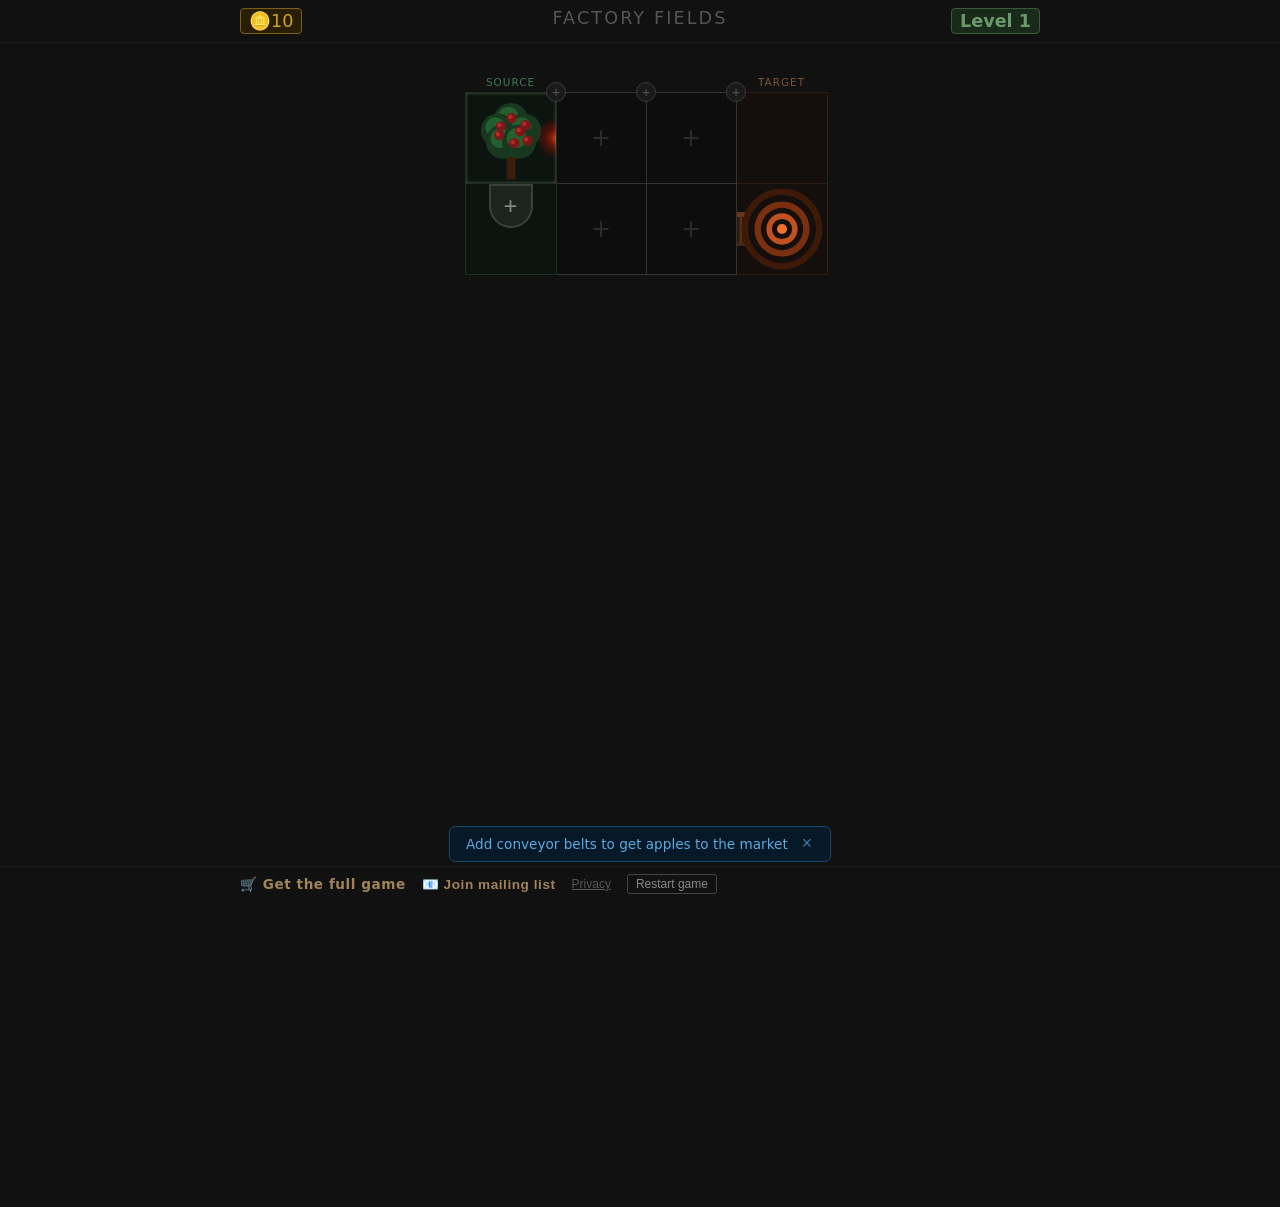
<file: index.html>
<!doctype html>
<html lang="en">
  <head>
    <meta charset="UTF-8" />
    <meta name="viewport" content="width=device-width, initial-scale=1.0" />
    <title>Factory Fields</title>

    <!-- Favicons -->
    <link rel="icon" href="./favicon-32x32.png" type="image/png">
    <link rel="icon" href="./favicon.svg" type="image/svg+xml">
    <link rel="apple-touch-icon" href="./apple-touch-icon.png">
    <link rel="manifest" href="./site.webmanifest">

    <!-- Core SEO -->
    <meta name="description" content="Factory Fields - build conveyor networks to route apples and wheat from farm to market. A free browser-based factory-building game.">
    <meta name="author" content="Leon Bambrick">
    <meta name="theme-color" content="#1a2130">
    <link rel="canonical" href="https://factory.secretgeek.net/">

    <!-- Open Graph -->
    <meta property="og:type"         content="website">
    <meta property="og:url"          content="https://factory.secretgeek.net/">
    <meta property="og:title"        content="Factory Fields">
    <meta property="og:description"  content="Factory Fields - build conveyor networks to route apples and wheat from farm to market. A free browser-based factory-building game.">
    <meta property="og:image"        content="https://factory.secretgeek.net/og-image.png">
    <meta property="og:image:width"  content="1200">
    <meta property="og:image:height" content="630">
    <meta property="og:image:alt"    content="Factory Fields - a browser-based factory building game">
    <meta property="og:site_name"    content="Factory Fields">
    <meta property="og:locale"       content="en_US">

    <!-- Twitter Card -->
    <meta name="twitter:card"        content="summary_large_image">
    <meta name="twitter:title"       content="Factory Fields">
    <meta name="twitter:description" content="Factory Fields - build conveyor networks to route apples and wheat from farm to market. A free browser-based factory-building game.">
    <meta name="twitter:image"       content="https://factory.secretgeek.net/og-image.png">
    <meta name="twitter:image:alt"   content="Factory Fields - a browser-based factory building game">

    <!-- iOS Standalone Mode -->
    <meta name="mobile-web-app-capable" content="yes">
    <meta name="apple-mobile-web-app-capable" content="yes">
    <meta name="apple-mobile-web-app-status-bar-style" content="black-translucent">
    <meta name="apple-mobile-web-app-title" content="Factory Fields">

    <!-- Structured Data -->
    <script type="application/ld+json">
    {
      "@context": "https://schema.org",
      "@type": "WebApplication",
      "name": "Factory Fields",
      "description": "Build conveyor networks to route cargo from farm to market.",
      "url": "https://factory.secretgeek.net/",
      "applicationCategory": "Game",
      "operatingSystem": "Web Browser",
      "offers": { "@type": "Offer", "price": "0", "priceCurrency": "USD" }
    }
    </script>
    <script type="module" crossorigin src="./_assets/index-Dh-nWgzw.js"></script>
    <link rel="stylesheet" crossorigin href="./_assets/index-UEArkykb.css">
  </head>
  <body>
    <div id="root"></div>
  </body>
</html>
</file>
<file: _assets/index-UEArkykb.css>
*,*:before,*:after{box-sizing:border-box;margin:0;padding:0}body{background:#111;color:#aaa;font-family:system-ui,sans-serif;min-height:100vh;overflow-x:hidden}.assets-page{max-width:700px;margin:0 auto;padding:2rem 1.5rem 4rem}.assets-page h1{font-size:1.6rem;color:#ddd;margin-bottom:2rem}.assets-page h2{font-size:1.1rem;color:#bbb;text-transform:uppercase;letter-spacing:.08em;margin:2.5rem 0 .75rem;border-bottom:1px solid #333;padding-bottom:.4rem}.assets-table{border-collapse:collapse}.assets-cell{padding:4px;vertical-align:middle}.assets-cell canvas{display:block}.assets-label{padding:0 1.2rem;vertical-align:middle;font-size:1rem;color:#ccc;white-space:nowrap}.assets-price{padding:0 .5rem;vertical-align:middle;font-size:.9rem;color:#b8932a;text-align:right;white-space:nowrap}.assets-level-start{width:180px;height:180px;display:flex;align-items:center;justify-content:center;font-size:3rem;font-weight:700;color:#2a2a2a;background:#0d0d0d}.assets-col-price{font-size:.65rem;text-transform:uppercase;letter-spacing:.1em;color:#555;text-align:right;padding:0 .5rem .4rem}.assets-col-text{font-size:.65rem;text-transform:uppercase;letter-spacing:.1em;color:#555;text-align:left;padding:0 .5rem .4rem}.assets-text{padding:0 .5rem;vertical-align:middle;font-size:.85rem;color:#aaa;text-align:left}.prices-page{max-width:1100px;margin:0 auto;padding:1.5rem 1rem 3rem;font-family:monospace}.prices-page h1{font-size:1.4rem;color:#ddd;margin-bottom:1.5rem}.prices-page h2{font-size:.9rem;text-transform:uppercase;letter-spacing:.08em;color:#888;margin:2rem 0 .5rem}.prices-table{border-collapse:collapse;font-size:.78rem;color:#ccc;width:100%}.prices-th{border:1px solid #444;padding:4px 8px;background:#1a1a1a;color:#aaa;text-align:left;cursor:pointer;-webkit-user-select:none;user-select:none;white-space:nowrap;font-size:.7rem;text-transform:uppercase;letter-spacing:.06em}.prices-th:hover{background:#252525;color:#ddd}.prices-sort-arrow{font-size:.6rem;opacity:.6}.prices-td{border:1px solid #333;padding:3px 8px;vertical-align:middle;white-space:nowrap}.prices-row:nth-child(2n) .prices-td{background:#111}.prices-row:nth-child(odd) .prices-td{background:#0d0d0d}.prices-row:hover .prices-td{background:#1e2a1e;color:#e8e8e8}.csv-btn{display:inline-block;margin-bottom:6px;padding:2px 10px;font-size:.72rem;font-family:inherit;background:#1a2a1a;color:#7a7;border:1px solid #3a5a3a;border-radius:3px;cursor:pointer;letter-spacing:.04em}.csv-btn:hover{background:#232;color:#aca;border-color:#5a8a5a}*,*:before,*:after{box-sizing:border-box}.app{padding:3rem 0 2rem;display:flex;flex-direction:column;align-items:stretch;gap:1.5rem}.app td,.app button,.app .menu{cursor:default}.app button{cursor:pointer}@media (max-width: 600px){.app{padding:3rem 0 2rem}}.app-title{font-size:1.1rem;font-weight:500;letter-spacing:.12em;text-transform:uppercase;color:#555;text-align:center}@media (min-width: 401px){.app-title{position:fixed;top:0;left:50%;transform:translate(-50%);z-index:21;padding:.5rem 0;margin:0;pointer-events:none}.app{padding-top:4.5rem}}.game-area{display:flex;flex-direction:column;min-width:0}.app-footer{position:fixed;bottom:0;left:0;right:0;z-index:20;background:#111;border-top:1px solid #1e1e1e;padding:.4rem 1rem;font-size:.75rem;color:#555}.app-footer__inner{max-width:800px;width:100%;margin:0 auto;display:flex;align-items:center;gap:1rem}.app-footer__link{background:none;border:none;padding:0;color:#555;font-size:.75rem;cursor:pointer;text-decoration:underline}.app-footer__link:hover{color:#888}.app-footer__link--prominent{color:#a0845a;font-size:.85rem;font-weight:600;letter-spacing:.04em;text-decoration:none}.app-footer__link--prominent:hover{color:#c8a070}.app-footer__link--action{color:#888;font-size:.75rem;text-decoration:none;border:1px solid #444;border-radius:3px;padding:2px 8px}.app-footer__link--action:hover{color:#bbb;border-color:#666}.modal--mailing{max-width:400px;width:90vw}.mailing-form{display:flex;flex-direction:column;gap:.75rem}.mailing-form__email{background:#111;border:1px solid #333;border-radius:5px;padding:.55rem .75rem;color:#ccc;font-size:.9rem;outline:none;width:100%}.mailing-form__email:focus{border-color:#555}.mailing-form__email::placeholder{color:#444}.mailing-form__submit{align-self:flex-start}.mailing-form__footer{font-size:.75rem;color:#555}.modal--privacy{max-width:560px;width:90vw;max-height:80vh;overflow:hidden;display:flex;flex-direction:column}.modal__privacy-body{overflow-y:auto;flex:1;font-size:.82rem;color:#888;line-height:1.6;display:flex;flex-direction:column;gap:.5rem}.modal__privacy-body p{margin:0}.modal__privacy-body h3{font-size:.8rem;font-weight:600;letter-spacing:.08em;text-transform:uppercase;color:#aaa;margin:.75rem 0 0}.hud{position:fixed;top:0;left:0;right:0;z-index:20;background:#111;border-bottom:1px solid #1e1e1e;padding:.5rem 1rem;font-size:1.1rem;font-weight:600;letter-spacing:.08em}.hud__inner{max-width:800px;width:100%;margin:0 auto;display:flex;justify-content:space-between;align-items:baseline}.hud__left{display:flex;align-items:baseline;gap:.4rem}.hud__score{color:#c9a227;background:#2a1e00;border:1px solid #7a6010;border-radius:4px;padding:2px 8px;font-size:inherit;font-family:inherit;cursor:pointer}.hud__score:hover{background:#352800;border-color:#b08828;color:#e8c040}.hud__right{display:flex;align-items:baseline;gap:.5rem}.hud__speed{display:none;align-items:center;gap:.18rem}.hud__speed-btn{color:#a0a0a0;background:#1a1a1a;border:1px solid #383838;border-radius:4px;font:inherit;font-size:.85rem;line-height:1;padding:1px 6px;cursor:pointer}.hud__speed-btn:hover{background:#262626;border-color:#585858;color:#d0d0d0}.hud__speed-label{font-size:.72rem;color:#686868;min-width:2.4rem;text-align:center;-webkit-user-select:none;user-select:none}.hud__hints-btn{color:#4a8adc;background:#0a1a30;border:1px solid #2a5a8a;border-radius:4px;font:inherit;font-size:.75rem;padding:2px 8px;cursor:pointer}.hud__hints-btn:hover{background:#0e2240;border-color:#4a7aaa;color:#6aa8ee}.hud__level{color:#6a9a6a;background:#1a2a1a;border:1px solid #3a5a3a;border-radius:4px;font:inherit;padding:2px 8px;cursor:pointer}.hud__level:hover{background:#223022;border-color:#5a8a5a;color:#8acc8a}.hud__level--glow{animation:level-up-glow 1.1s ease-out forwards}@keyframes level-up-glow{0%{box-shadow:0 0 4px 2px #6aff6a,0 0 12px 6px #3aff3a88;color:#cfc;border-color:#6aff6a}30%{box-shadow:0 0 16px 8px #6aff6a,0 0 32px 16px #3aff3a66;color:#fff;border-color:#afa}70%{box-shadow:0 0 10px 4px #6aff6a88,0 0 20px 8px #3aff3a44;color:#cfc;border-color:#6aff6a}to{box-shadow:none;color:#6a9a6a;border-color:#3a5a3a}}.hint-bar{position:fixed;bottom:38px;left:50%;transform:translate(-50%);z-index:19;background:#071828;border:1px solid #1a4a6a;border-radius:6px;max-width:min(800px,calc(100vw - 2rem));width:fit-content}.hint-bar__inner{padding:.5rem 1rem;display:flex;align-items:center;gap:.75rem}.hint-bar__text{flex:1;color:#5aaae0;font-size:.85rem}.hint-bar__close{background:none;border:none;color:#3a7aaa;font-size:1.1rem;line-height:1;padding:0 2px;cursor:pointer}.hint-bar__close:hover{color:#6ab0e0}.table-wrapper{overflow-x:auto;min-width:0;-webkit-overflow-scrolling:touch;padding-bottom:100vh;cursor:grab}.table-wrapper:active{cursor:grabbing}.table-positioner{position:relative;display:block;width:fit-content;margin:0 auto;padding-left:12px}.add-col-btn{position:absolute;right:0;bottom:0;transform:translate(50%,50%);width:20px;height:20px;padding:0;border-radius:50%;background:#1a1a1a;border:1px solid #3a3a3a;color:#555;font-size:14px;display:flex;align-items:center;justify-content:center;cursor:pointer;z-index:10}.add-col-btn:hover{background:#222;border-color:#5a9ef7;color:#8ab8ff}.add-col-btn--unlocked{background:#64b47826;border-color:#64c88280;color:#7ecf95}.add-col-btn--unlocked:hover{background:#64b47847;border-color:#7ecf95;color:#a8e6bc}.col-details-btn{position:absolute;bottom:0;left:50%;transform:translate(-50%,50%);width:20px;height:14px;padding:0;border-radius:3px;background:#8c8c8c1f;border:1px solid rgba(140,140,140,.35);color:#8a8a8a;font-size:12px;line-height:1;letter-spacing:.05em;display:flex;align-items:center;justify-content:center;cursor:pointer;z-index:10}.col-details-btn:before{content:"";position:absolute;top:-6px;right:-8px;bottom:-6px;left:-8px}.col-details-btn:hover{background:#8c8c8c38;border-color:#aaa;color:#ccc}.add-row-btn{position:absolute;left:0;bottom:0;transform:translate(-50%,50%);width:20px;height:20px;padding:0;border-radius:50%;background:#1a1a1a;border:1px solid #3a3a3a;color:#555;font-size:14px;display:flex;align-items:center;justify-content:center;cursor:pointer;z-index:10}.add-row-btn:hover{background:#222;border-color:#5a9ef7;color:#8ab8ff}.add-row-btn--unlocked{background:#64b47826;border-color:#64c88280;color:#7ecf95}.add-row-btn--unlocked:hover{background:#64b47847;border-color:#7ecf95;color:#a8e6bc}.cell-expand-btn{position:absolute;top:0;left:50%;transform:translate(-50%);width:44px;height:44px;padding:0;border-radius:0 0 50% 50%;background:#ffffff12;border:2px solid rgba(255,255,255,.13);color:#888;font-size:1.5rem;line-height:1;display:flex;align-items:center;justify-content:center;cursor:pointer;z-index:10;transition:background .15s,border-color .15s,color .15s}.cell-expand-btn:hover{background:#ffffff29;border-color:#8ab8ff;color:#8ab8ff}.cell-expand-btn--unlocked{background:#64b47826;border-color:#64c88280;color:#7ecf95}.cell-expand-btn--unlocked:hover{background:#64b47847;border-color:#7ecf95;color:#a8e6bc}.belt-table{border-collapse:collapse}.belt-table th{position:relative;padding:4px 8px;font-size:.65rem;font-weight:500;text-align:center;color:#444;text-transform:uppercase;letter-spacing:.14em}.belt-table td{padding:0;border:1px solid #333;width:90px;height:90px;min-width:90px;min-height:90px;background:#0d0d0d;cursor:pointer;vertical-align:top;position:relative}.cell-empty-hint{position:absolute;top:0;right:0;bottom:0;left:0;display:flex;align-items:center;justify-content:center;font-size:1.5rem;color:#2c2c2c;pointer-events:none;-webkit-user-select:none;user-select:none;line-height:1}.belt-table td:hover{border-color:#4a4a4a}.belt-table td.selected{outline:2px solid #4f8ef7;outline-offset:-2px;position:relative;z-index:1}.belt-table canvas{display:block}.belt-table th.col-source,.belt-table th.col-target{letter-spacing:.1em}.belt-table th.col-source{color:#3d7a55}.belt-table th.col-target{color:#7a5533}.belt-table td.cell-source,.belt-table td.cell-target{cursor:default;position:relative}.belt-table td.cell-source{background:#0c1410;border-color:#1c2e20}.belt-table td.cell-source:hover{border-color:#1c2e20;background:#0c1410}.belt-table td.cell-source--picking{background:#142b1c;border-color:#4ec87a;box-shadow:inset 0 0 10px #3cc86459,0 0 8px #3cc86466}.belt-table td.cell-source--earned:after{content:"";position:absolute;top:0;right:0;bottom:0;left:0;box-shadow:inset 0 0 3px #ffffff59;pointer-events:none;z-index:2}.source-placed-wrapper{position:absolute;top:4px;bottom:4px;left:4px;right:-2px;border-radius:8px 0 0 8px;border:1px solid rgba(0,0,0,.6);border-right:none;overflow:hidden;display:flex;align-items:center;justify-content:center}.source-placed-wrapper:after{content:"";position:absolute;top:0;right:0;bottom:0;left:0;border-radius:8px 0 0 8px;border:.5px solid rgba(255,255,255,.13);border-right:none;box-shadow:inset 2px 0 8px #000000d9;pointer-events:none;z-index:2}.source-placed-wrapper>*{flex-shrink:0}.source-cell-plus{position:absolute;top:50%;left:50%;transform:translate(-50%,-50%);font-size:2rem;line-height:1;color:#ffffff2e;pointer-events:none;-webkit-user-select:none;user-select:none}.belt-table td.cell-target{background:#140f0c;border-color:#2e1e14}.belt-table td.cell-target:hover{border-color:#2e1e14;background:#140f0c}.belt-table tfoot td{height:0;padding:0;border:none;position:relative;overflow:visible}.menu{position:fixed;bottom:2rem;left:50%;transform:translate(-50%);background:#161616;border:1px solid #2e2e2e;border-radius:8px;box-shadow:0 12px 40px #000000b3;z-index:100;min-width:min(500px,calc(100vw - 2rem));max-height:70vh;overflow-y:auto}@media (max-height: 500px){.menu{max-height:50vh;bottom:.5rem}}@media (max-height: 380px){.menu{max-height:45vh;bottom:.25rem}}.menu__header{position:sticky;top:0;z-index:2;background:#161616;display:flex;align-items:center;justify-content:space-between;padding:10px 14px;border-bottom:1px solid #222}.menu__title{font-size:.7rem;font-weight:500;letter-spacing:.12em;text-transform:uppercase;color:#555}.menu__close{background:none;border:none;color:#444;font-size:.9rem;cursor:pointer;padding:2px 7px;border-radius:4px;line-height:1.4}.menu__close:hover{color:#aaa;background:#222}.menu__section{padding:10px 14px 12px}.menu__section+.menu__section{border-top:1px solid #1e1e1e;padding-top:8px}.menu__section-label{display:block;font-size:.58rem;font-weight:600;letter-spacing:.14em;text-transform:uppercase;color:#383838;margin-bottom:8px}.menu__options{display:flex;flex-wrap:wrap;gap:10px}.menu__option{flex:0 0 80px;background:#111;border:1px solid #2a2a2a;border-radius:6px;cursor:pointer;padding:8px 8px 6px;display:flex;flex-direction:column;align-items:center;gap:7px;transition:border-color .12s,background .12s;position:relative}.menu__option:hover:not(.menu__option--disabled):not(.menu__option--active){border-color:#4f8ef7;background:#14192a}.menu__option--active:hover{border-color:#e05050;background:#3a1515}.menu__option--active{border-color:#c0392b;background:#2a1111}.menu__option--active:after{content:"✕";position:absolute;top:3px;right:5px;font-size:.55rem;color:#e05050;line-height:1;pointer-events:none}.menu__option-new-badge{position:absolute;top:0;right:0;width:18px;height:18px;background:transparent;cursor:pointer;z-index:1}.menu__option-new-badge:after{content:"";position:absolute;top:5px;right:5px;width:8px;height:8px;border-radius:50%;background:#29b6f6;transition:transform .12s}.menu__option-new-badge:hover:after{transform:scale(1.5);box-shadow:0 0 6px #29b6f6}.menu__option-new-badge--seen:after{background:#2a3d4f}.menu__option-new-badge--seen:hover:after{box-shadow:0 0 6px #2a3d4f}.factory-callout{position:fixed;z-index:300;background:#1a2634;border:1.5px solid #29b6f6;border-radius:10px;padding:10px 13px;min-width:140px;max-width:210px;font-size:.72rem;color:#b0cce0;pointer-events:none;box-shadow:0 4px 20px #0009}.factory-callout--tail-left:before{content:"";position:absolute;top:4px;left:-9px;width:0;height:0;border:9px solid transparent;border-right-color:#29b6f6;border-left-width:0}.factory-callout--tail-left:after{content:"";position:absolute;top:5.5px;left:-7px;width:0;height:0;border:7.5px solid transparent;border-right-color:#1a2634;border-left-width:0}.factory-callout--tail-right:before{content:"";position:absolute;top:4px;right:-9px;width:0;height:0;border:9px solid transparent;border-left-color:#29b6f6;border-right-width:0}.factory-callout--tail-right:after{content:"";position:absolute;top:5.5px;right:-7px;width:0;height:0;border:7.5px solid transparent;border-left-color:#1a2634;border-right-width:0}.factory-callout__name{font-weight:700;color:#e0efff;font-size:.8rem;margin-bottom:8px;letter-spacing:.02em}.factory-callout__group{display:flex;flex-direction:column;gap:3px}.factory-callout__row{display:flex;gap:6px;align-items:center}.factory-callout__qty{color:#29b6f6;min-width:18px;text-align:right;font-weight:600}.factory-callout__divider{color:#29b6f6;text-align:center;margin:4px 0}.menu__option--disabled{opacity:.3;cursor:not-allowed}.menu__option canvas{border-radius:4px;display:block}.menu__option-label{font-size:.58rem;color:#555;text-transform:uppercase;display:flex;flex-direction:column;align-items:center;gap:.15rem;letter-spacing:.08em;white-space:nowrap}.menu__option:hover .menu__option-label{color:#7aabff}.menu__price{color:#b8932a;font-size:.62rem;letter-spacing:.05em}.menu__footer{padding:0 14px 12px;display:flex;gap:8px;justify-content:flex-end}.menu__source-picker{display:flex;flex-direction:column;gap:4px;padding:6px 10px 10px}.menu__source-choice{display:flex;align-items:center;gap:10px;width:100%;background:#ffffff0a;border:1px solid rgba(255,255,255,.08);border-radius:6px;padding:8px 10px;cursor:pointer;color:#ccc;text-align:left;transition:background .12s,border-color .12s}.menu__source-choice:hover{background:#ffffff1a;border-color:#fff3;color:#fff}.menu__source-choice-icon{flex-shrink:0;line-height:0}.menu__source-choice-label{flex:1;font-size:.85rem}.menu__source-choice--cant-afford{opacity:.4;cursor:default}.menu__source-choice--cant-afford:hover{background:#ffffff0a;border-color:#ffffff14;color:#ccc}.menu__source-choice--locked{opacity:.4;cursor:default}.menu__source-choice--locked:hover{background:#ffffff0a;border-color:#ffffff14;color:#ccc}.menu__source-choice-level{font-size:.75rem;color:#666}.menu__source-picker-empty{padding:8px 4px;color:#555;font-size:.8rem;text-align:center}.source-level-dots{position:absolute;top:4px;right:4px;display:flex;flex-direction:row;gap:2px;z-index:5;pointer-events:none}.belt-table td.cell-source--placed .source-level-dots{top:8px}.source-level-dot{width:5px;height:5px;flex-shrink:0;aspect-ratio:1 / 1;border-radius:50%;background:#d4a017;box-shadow:0 0 4px #d4a017cc}.source-level-dot--available{background:transparent;border:1px solid #999;box-shadow:none;box-sizing:border-box}.menu__level-row{display:flex;align-items:center;justify-content:space-between;gap:8px}.menu__upgrade-btn{display:flex;align-items:center;gap:6px;padding:5px 10px;background:#64b47826;border:1px solid rgba(100,200,130,.4);border-radius:5px;color:#7ecf95;font-size:.8rem;cursor:pointer;transition:background .12s,border-color .12s}.menu__upgrade-btn:hover{background:#64b47847;border-color:#7ecf95}.menu__upgrade-btn--cant-afford{opacity:.4;cursor:default}.menu__upgrade-btn--cant-afford:hover{background:#64b47826;border-color:#64c88266}.menu__upgrade-locked{font-size:.8rem;color:#8a8a8a;font-style:italic}.menu__remove-btn{width:100%;padding:7px 12px;background:#b432321f;border:1px solid rgba(180,60,60,.3);border-radius:5px;color:#c87070;font-size:.8rem;cursor:pointer;text-align:center;transition:background .12s,border-color .12s,color .12s}.menu__remove-btn:hover{background:#b4323240;border-color:#c8464680;color:#e09090}.menu__source-choice-cargo{display:flex;align-items:center;gap:5px;opacity:.7;font-size:.8rem}.menu__source-preview{display:flex;justify-content:center;padding:8px 0}.menu__recipe{display:flex;align-items:flex-start;gap:10px;margin-top:8px}.menu__recipe-group{display:flex;flex-direction:column;gap:8px;flex:1}.menu__recipe-role{font-size:.55rem;text-transform:uppercase;letter-spacing:.06em;color:#555;display:block;margin-bottom:2px}.menu__recipe-row{display:flex;align-items:center;gap:8px}.menu__recipe-row canvas{border-radius:4px;flex-shrink:0}.menu__recipe-detail{display:flex;flex-direction:column;gap:1px}.menu__recipe-qty{font-size:.75rem;font-weight:600;color:#aaa}.menu__recipe-name{font-size:.58rem;color:#666}.menu__recipe-arrow{font-size:1.4rem;color:#444;align-self:center;padding:0 2px;flex-shrink:0}.modal-overlay{position:fixed;top:0;right:0;bottom:0;left:0;background:#000000a6;display:flex;align-items:center;justify-content:center;z-index:100}.modal{background:#1a1a1a;border:1px solid #333;border-radius:8px;padding:1.5rem 1.75rem 1.25rem;min-width:280px;display:flex;flex-direction:column;gap:1rem}.modal__header{display:flex;align-items:center;justify-content:space-between}.modal__title{font-size:.95rem;font-weight:600;letter-spacing:.1em;text-transform:uppercase;color:#aaa;margin:0}.modal__close{background:none;border:none;color:#888;font-size:1rem;cursor:pointer;padding:0 0 0 .5rem;line-height:1}.modal__close:hover{color:#fff}.modal__source-preview{display:flex;flex-direction:column;align-items:center;gap:6px;margin-bottom:12px}.modal__source-preview-label{font-size:.8rem;color:#aaa}.modal__costs{width:100%;border-collapse:collapse;font-size:.82rem}.modal__cost-label{color:#666;padding:3px 0;padding-right:1.5rem}.modal__cost-value{color:#b8932a;text-align:right;white-space:nowrap}.modal__cost-total{border-top:1px solid #333;padding-top:6px;font-weight:600;color:#ccc}.modal__cost-total.modal__cost-value{color:#d4a840}.modal__locked-msg{font-size:.85rem;color:#777;line-height:1.5;margin:0}.modal__hint{font-size:.8rem;color:#555;line-height:1.5;margin:.5rem 0 0;font-style:italic}.modal__info{font-size:.9rem;color:#ccc;line-height:1.6;margin:.25rem 0}.modal__actions{display:flex;gap:.6rem;justify-content:flex-end}.modal__btn{padding:.4rem .9rem;border-radius:4px;font-size:.78rem;letter-spacing:.06em;cursor:pointer;border:1px solid transparent}.modal__btn--cancel{background:transparent;border-color:#333;color:#666}.modal__btn--cancel:hover{border-color:#1a5a8a;color:#4a9fd4;background:#0a1a2a}.modal__btn--confirm{background:#1e3020;border-color:#2a5034;color:#6acc80}.modal__btn--confirm:hover:not(:disabled){background:#253a28;border-color:#3a6044}.modal__btn--confirm:disabled{background:#161616;border-color:#252525;color:#444;cursor:not-allowed}.modal__btn--danger{background:#3a1010;border-color:#7a2020;color:#e07070}.modal__btn--danger:hover{background:#4a1515;border-color:#a03030;color:#f09090}.level-modal{min-width:280px;max-width:400px}.level-modal__heading{font-size:2.8rem;font-weight:700;text-align:center;color:#4caf50;line-height:1;padding:.2rem 0 .6rem}.level-modal__achievements-heading{font-size:.8rem;font-weight:600;text-transform:uppercase;letter-spacing:.08em;color:#666;margin:.8rem 0 .3rem;padding-top:.8rem;border-top:1px solid #222}.level-modal__max-link{background:none;border:none;padding:0;color:#4caf50;cursor:pointer;font-size:inherit;text-decoration:underline;text-underline-offset:2px}.level-modal__max-link:hover{color:#7ed67e}.max-level-modal{min-width:300px;max-width:440px}.max-level-modal__thanks{font-size:1rem;font-weight:600;color:#f0d070;line-height:1.7}.max-level-modal__link{color:#4caf50;text-decoration:underline;text-underline-offset:2px}.max-level-modal__link:hover{color:#7ed67e}.sales-modal{min-width:280px;max-width:400px;max-height:50vh;display:flex;flex-direction:column}.sales-modal__scroll{overflow-y:auto;flex:1;min-height:0}.sales-modal__total{font-size:2rem;font-weight:700;color:#c9a227;text-align:center;padding:.6rem 0 .8rem}.sales-modal__table{width:100%;border-collapse:collapse;margin-bottom:.5rem}.sales-modal__row:nth-child(2n) td{background:#111}.sales-modal__count{text-align:right;padding:3px 6px;color:#888;white-space:nowrap;font-variant-numeric:tabular-nums}.sales-modal__label{padding:3px 8px;color:#ccc}.sales-modal__value{text-align:right;padding:3px 6px;color:#c9a227;white-space:nowrap;font-variant-numeric:tabular-nums}.column-details-modal{min-width:240px;max-width:360px}.column-details-modal__table{width:100%;border-collapse:collapse;margin:.5rem 0}.column-details-modal__table tr:nth-child(2n) td{background:#111}.column-details-modal__label{padding:4px 8px;color:#ccc}.column-details-modal__count{text-align:right;padding:4px 8px;color:#7ecf95;white-space:nowrap;font-variant-numeric:tabular-nums}.column-details-modal__upgraded{flex:1;color:#7ecf95;font-size:.78rem;letter-spacing:.06em;align-self:center}.sales-modal__empty{color:#555;font-size:.85rem;text-align:center;padding:.5rem 0}.sales-modal__note{text-align:center;font-size:.72rem;color:#555;font-style:italic;margin:.4rem 0 0}.menu__clear{background:none;border:1px solid #252525;border-radius:4px;color:#444;font-size:.68rem;letter-spacing:.08em;cursor:pointer;padding:6px 12px}.menu__clear--active{border-color:#7a2020;color:#c0392b;background:#1a0e0e}.menu__clear--active:hover{border-color:#c0392b;color:#e05050;background:#250e0e}.menu__clear:hover{border-color:#7a2020;color:#c0392b;background:#1a0e0e}.menu__clear--close:hover,.menu__clear--close:active{border-color:#1a5a8a;color:#4a9fd4;background:#0a1a2a}.conveyor-cell{position:absolute;top:0;left:0;width:90px;height:90px;overflow:hidden}.belt-layer{position:absolute;top:0;right:0;bottom:0;left:0;pointer-events:none;overflow:hidden}.belt-layer.belt-ltr .belt-track{position:absolute;left:0;right:0;top:50%;height:30px;transform:translateY(-50%);background:#1e1e1e;border-top:1px solid #333;border-bottom:1px solid #333}.belt-layer.belt-ltr .belt-slats{position:absolute;left:0;right:0;top:50%;height:30px;transform:translateY(-50%);background-image:repeating-linear-gradient(90deg,#373737 0px,#373737 3px,transparent 3px,transparent 16px),repeating-linear-gradient(90deg,#575757 0px,#575757 1.5px,transparent 1.5px,transparent 16px);background-size:16px 100%,16px 100%;animation:slat-scroll-ltr var(--slat-dur, .267s) linear infinite}@keyframes slat-scroll-ltr{0%{background-position-x:0px,-2px}to{background-position-x:16px,14px}}.belt-layer.belt-ttb .belt-track{position:absolute;top:0;bottom:0;left:50%;width:30px;transform:translate(-50%);background:#1e1e1e;border-left:1px solid #333;border-right:1px solid #333}.belt-layer.belt-ttb .belt-slats{position:absolute;top:0;bottom:0;left:50%;width:30px;transform:translate(-50%);background-image:repeating-linear-gradient(180deg,#373737 0px,#373737 3px,transparent 3px,transparent 16px),repeating-linear-gradient(180deg,#575757 0px,#575757 1.5px,transparent 1.5px,transparent 16px);background-size:100% 16px,100% 16px;animation:slat-scroll-ttb var(--slat-dur, .267s) linear infinite}@keyframes slat-scroll-ttb{0%{background-position-y:0px,-2px}to{background-position-y:16px,14px}}.conveyor-cell--upgraded .belt-layer.belt-ltr .belt-track{height:calc(30px + var(--upgrade-level, 1) * 2px);border-top-width:calc(var(--upgrade-level, 1) * 1px);border-bottom-width:calc(var(--upgrade-level, 1) * 1px);border-color:#4a4a4a}.conveyor-cell--upgraded .belt-layer.belt-ttb .belt-track{width:calc(30px + var(--upgrade-level, 1) * 2px);border-left-width:calc(var(--upgrade-level, 1) * 1px);border-right-width:calc(var(--upgrade-level, 1) * 1px);border-color:#4a4a4a}.belt-curve-track{position:absolute;top:0;right:0;bottom:0;left:0;width:90px;height:90px;overflow:visible}.belt-layer.belt-ltb .belt-slat{position:absolute;width:30px;height:3px;background:#373737;offset-path:path("M 0,45 C 24.85,45 45,65.15 45,90");offset-rotate:auto -90deg;animation:slat-travel var(--slat-dur, .589s) linear infinite}.belt-layer.belt-ttr .belt-slat{position:absolute;width:30px;height:3px;background:#373737;offset-path:path("M 45,0 C 45,24.85 65.15,45 90,45");offset-rotate:auto -90deg;animation:slat-travel var(--slat-dur, .589s) linear infinite}.belt-layer.belt-ltb .belt-slat:before,.belt-layer.belt-ttr .belt-slat:before{content:"";position:absolute;left:0;width:30px;height:1.5px;background:#575757;top:-2px}@keyframes slat-travel{0%{offset-distance:0%}to{offset-distance:100%}}@keyframes cargo-travel{0%{offset-distance:0%}to{offset-distance:100%}}.cargo-layer,.glow-layer{position:absolute;top:0;right:0;bottom:0;left:0;pointer-events:none;overflow:visible}@keyframes glow-fade{0%{opacity:1;width:28.8px;height:28.8px}to{opacity:0;width:46.08px;height:46.08px}}.glow-dot{position:absolute;border-radius:50%;pointer-events:none;translate:-50% -50%;background:radial-gradient(circle,#ff5014f2,#c8140099 40%,#a0000000);animation:glow-fade .75s linear forwards}
</file>
